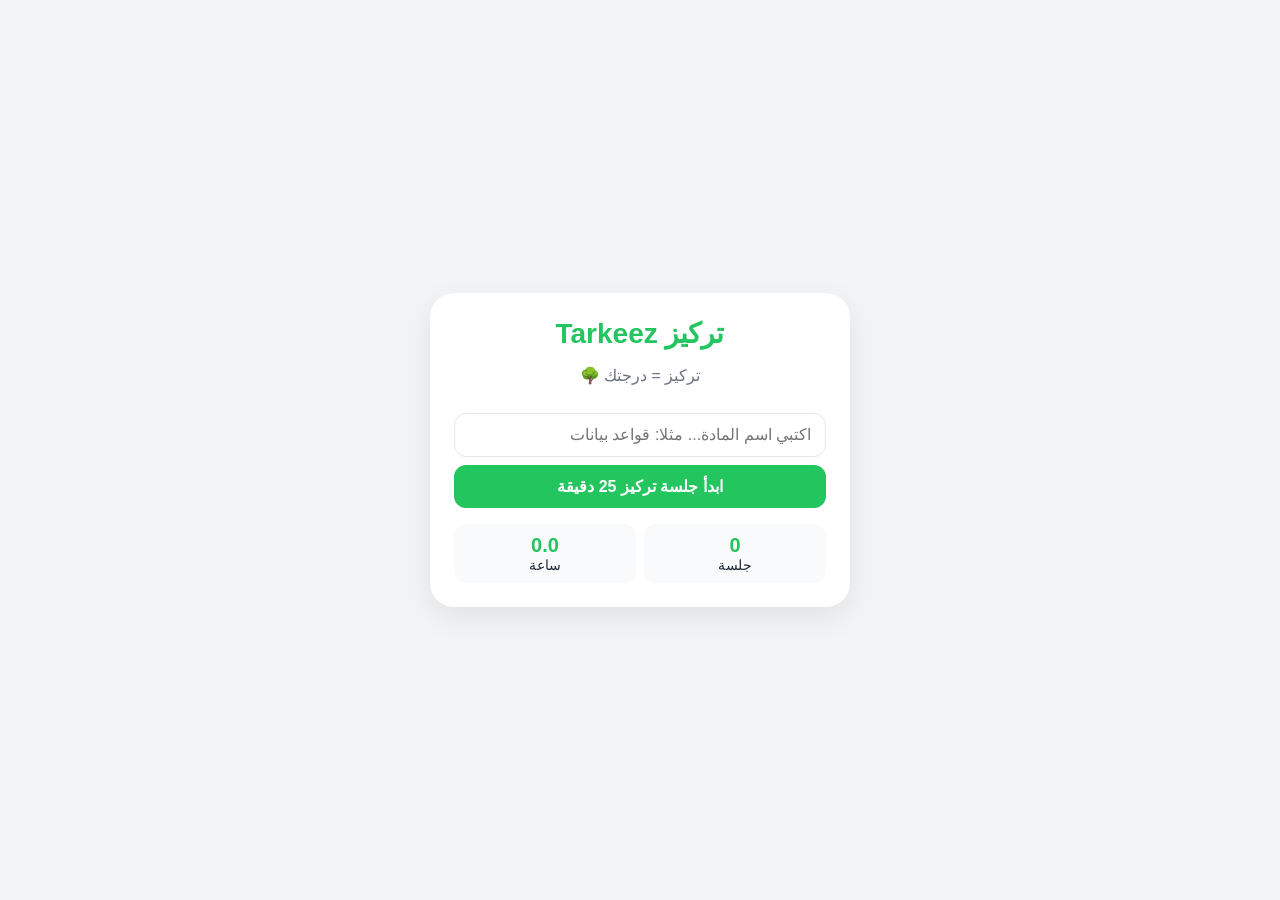
<file: index.html>
<!DOCTYPE html>
<html lang="ar" dir="rtl">
<head>
<meta charset="UTF-8">
<meta name="viewport" content="width=device-width, initial-scale=1.0">
<title>تركيز Tarkeez - جلسات قراية مركزة</title>
<script src="script.js"></script>
<link rel="stylesheet" href="style.css">
</head>
<body>
<div class="app">
  <h1>تركيز Tarkeez</h1>
  <p class="sub">تركيز = درجتك 🌳</p>

  <!-- شاشة البداية -->
  <div id="setup">
    <input id="subject" placeholder="اكتبي اسم المادة... مثلا: قواعد بيانات">
    <button id="startBtn">ابدأ جلسة تركيز 25 دقيقة</button>
    <div class="stats">
      <div class="stat"><b id="totalSessions">0</b>جلسة</div>
      <div class="stat"><b id="totalHours">0.0</b>ساعة</div>
    </div>
  </div>

  <!-- شاشة المؤقت -->
  <div id="session" class="hidden">
    <div class="sub" id="currentSubject"></div>
    <div class="timer" id="timer">25:00</div>
    <div class="tree" id="tree">🌱</div>
    <button id="stopBtn">أنهيت الجلسة</button>
    <button id="cancelBtn" class="ghost">إلغاء</button>
    <div id="alert" class="hidden">⚠️ انتبهي! طلعتي من الصفحة. الشجرة حتموت 😢</div>
  </div>

  <!-- شاشة التقرير -->
  <div id="report" class="hidden">
    <h2>مبروك! 🎉</h2>
    <p>أكملتي جلسة <b id="lastSubject"></b></p>
    <div class="tree" style="font-size:100px;">🌳</div>
    <button id="againBtn">جلسة جديدة</button>
    <button id="statsBtn" class="ghost">عرض إحصائياتي</button>
  </div>
</div>
</file>
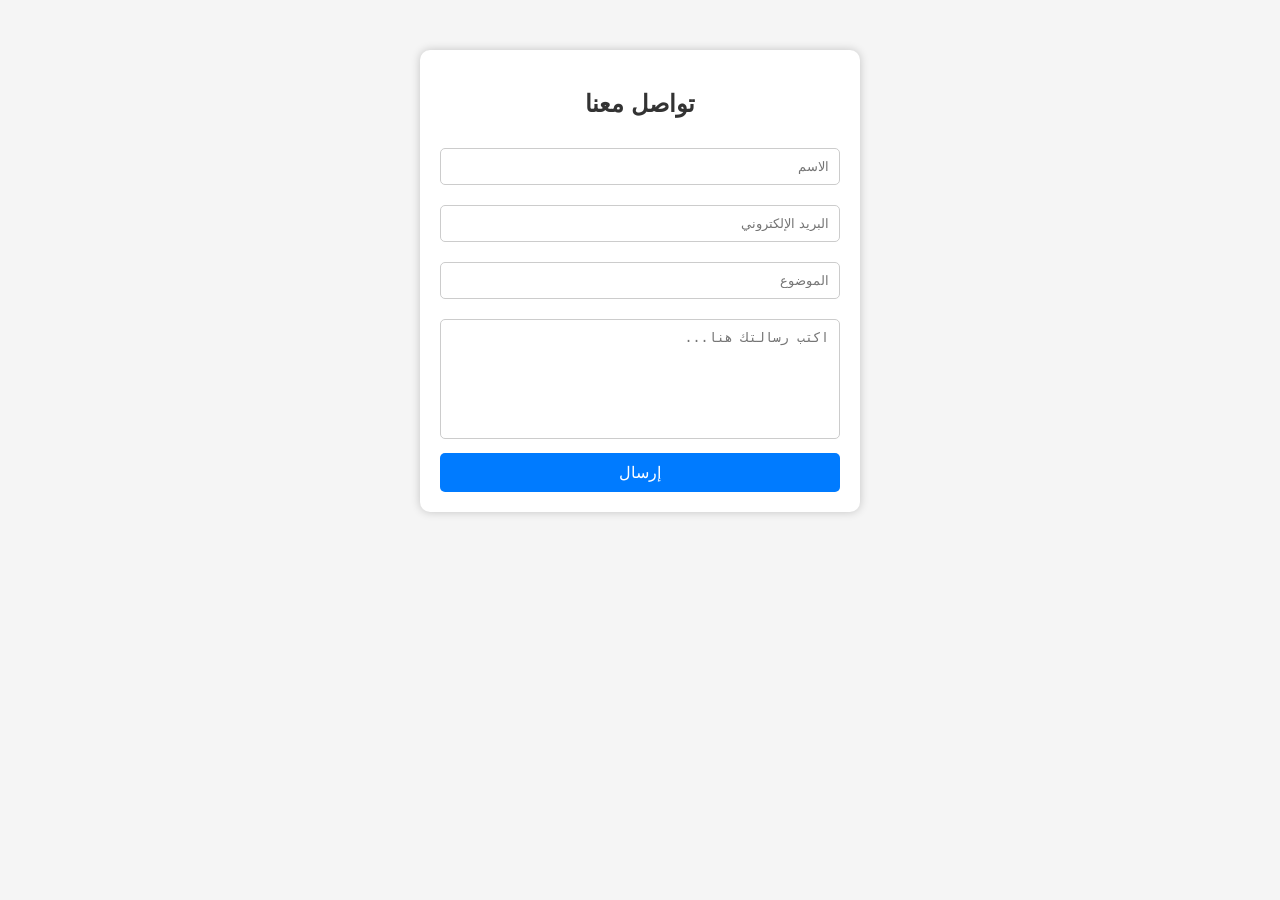
<file: contact.html>
<!DOCTYPE html>
<html lang="ar" dir="rtl">
<head>
<meta charset="UTF-8">
<meta name="viewport" content="width=device-width, initial-scale=1.0">
<title>تواصل معنا</title>

<style>
body{
    font-family: Arial, sans-serif;
    background:#f5f5f5;
}

.contact{
    width:400px;
    margin:50px auto;
    background:#fff;
    padding:20px;
    border-radius:10px;
    box-shadow:0 0 10px rgba(0,0,0,.2);
}

.contact h2{
    text-align:center;
    color:#333;
}

.contact input,
.contact textarea{
    width:100%;
    padding:10px;
    margin:10px 0;
    border:1px solid #ccc;
    border-radius:5px;
    box-sizing:border-box;
}

.contact textarea{
    height:120px;
    resize:none;
}

.contact button{
    width:100%;
    padding:10px;
    background:#007BFF;
    color:white;
    border:none;
    border-radius:5px;
    cursor:pointer;
    font-size:16px;
}

.contact button:hover{
    background:#0056b3;
}
</style>

</head>
<body>

<div class="contact">
    <h2>تواصل معنا</h2>

    <form>
        <input type="text" placeholder="الاسم" required>
        <input type="email" placeholder="البريد الإلكتروني" required>
        <input type="text" placeholder="الموضوع">
        <textarea placeholder="اكتب رسالتك هنا..." required></textarea>
        <button type="submit">إرسال</button>
    </form>
</div>

</body>
</html>
</file>
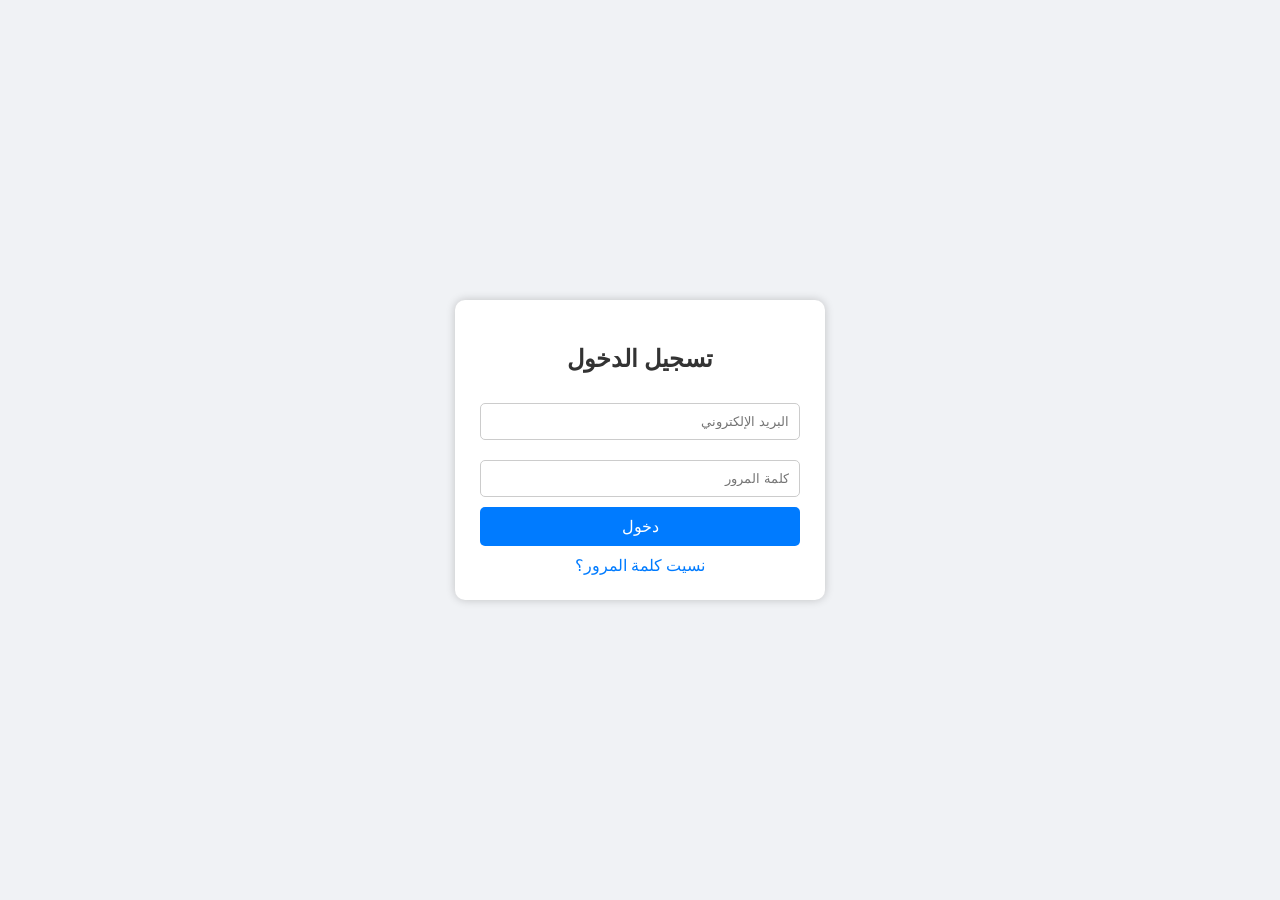
<file: login.html>
<!DOCTYPE html>
<html lang="ar" dir="rtl">
<head>
<meta charset="UTF-8">
<meta name="viewport" content="width=device-width, initial-scale=1.0">
<title>تسجيل الدخول</title>

<style>
body{
    font-family: Arial, sans-serif;
    background:#f0f2f5;
    display:flex;
    justify-content:center;
    align-items:center;
    height:100vh;
    margin:0;
}

.login-box{
    width:320px;
    background:#fff;
    padding:25px;
    border-radius:10px;
    box-shadow:0 0 10px rgba(0,0,0,0.2);
}

h2{
    text-align:center;
    color:#333;
}

input{
    width:100%;
    padding:10px;
    margin:10px 0;
    border:1px solid #ccc;
    border-radius:5px;
    box-sizing:border-box;
}

button{
    width:100%;
    padding:10px;
    background:#007BFF;
    color:#fff;
    border:none;
    border-radius:5px;
    cursor:pointer;
    font-size:16px;
}

button:hover{
    background:#0056b3;
}

a{
    display:block;
    text-align:center;
    margin-top:10px;
    text-decoration:none;
    color:#007BFF;
}
</style>

</head>
<body>

<div class="login-box">
    <h2>تسجيل الدخول</h2>

    <form>
        <input type="email" placeholder="البريد الإلكتروني" required>
        <input type="password" placeholder="كلمة المرور" required>

        <button type="submit">دخول</button>

        <a href="#">نسيت كلمة المرور؟</a>
    </form>
</div>

</body>
</html>
</file>
<file: style.css>
:root{
    --green: #22c55e;
    --dark: #1f2937;
    --bg: #f3f4f6;
    --card: #ffffff;
  }
  *{box-sizing:border-box; font-family: 'Cairo', sans-serif;}
  body{
    margin:0; background:var(--bg); color:var(--dark);
    display:flex; justify-content:center; align-items:center; min-height:100vh;
  }
  .app{
    width:100%; max-width:420px; background:var(--card);
    border-radius:24px; box-shadow:0 10px 30px rgba(0,0,0,0.08);
    padding:24px; text-align:center;
  }
  h1{color:var(--green); margin:0 0 8px; font-size:28px;}
  .sub{color:#6b7280; margin-bottom:20px;}
  input, button{
    width:100%; padding:12px 14px; border-radius:12px; border:1px solid #e5e7eb;
    font-size:16px; margin-top:8px;
  }
  button{
    background:var(--green); color:#fff; border:none; font-weight:bold; cursor:pointer;
    transition:.2s;
  }
  button:disabled{background:#9ca3af; cursor:not-allowed;}
  button.ghost{background:#eef2ff; color:var(--dark);}
  .timer{
    font-size:64px; font-weight:bold; letter-spacing:2px; margin:16px 0 4px;
  }
  .tree{
    font-size:80px; margin:10px 0; transition:transform .3s;
  }
  .tree.grow{transform:scale(1.2);}
  .stats{
    display:flex; justify-content:space-between; gap:8px; margin-top:16px;
  }
  .stat{
    flex:1; background:#f9fafb; border-radius:12px; padding:10px; font-size:14px;
  }
  .stat b{display:block; font-size:20px; color:var(--green);}
  .hidden{display:none;}
  #alert{
    background:#fef2f2; color:#b91c1c; padding:10px; border-radius:10px; 
    margin-top:10px; font-size:14px;
  }
</file>
